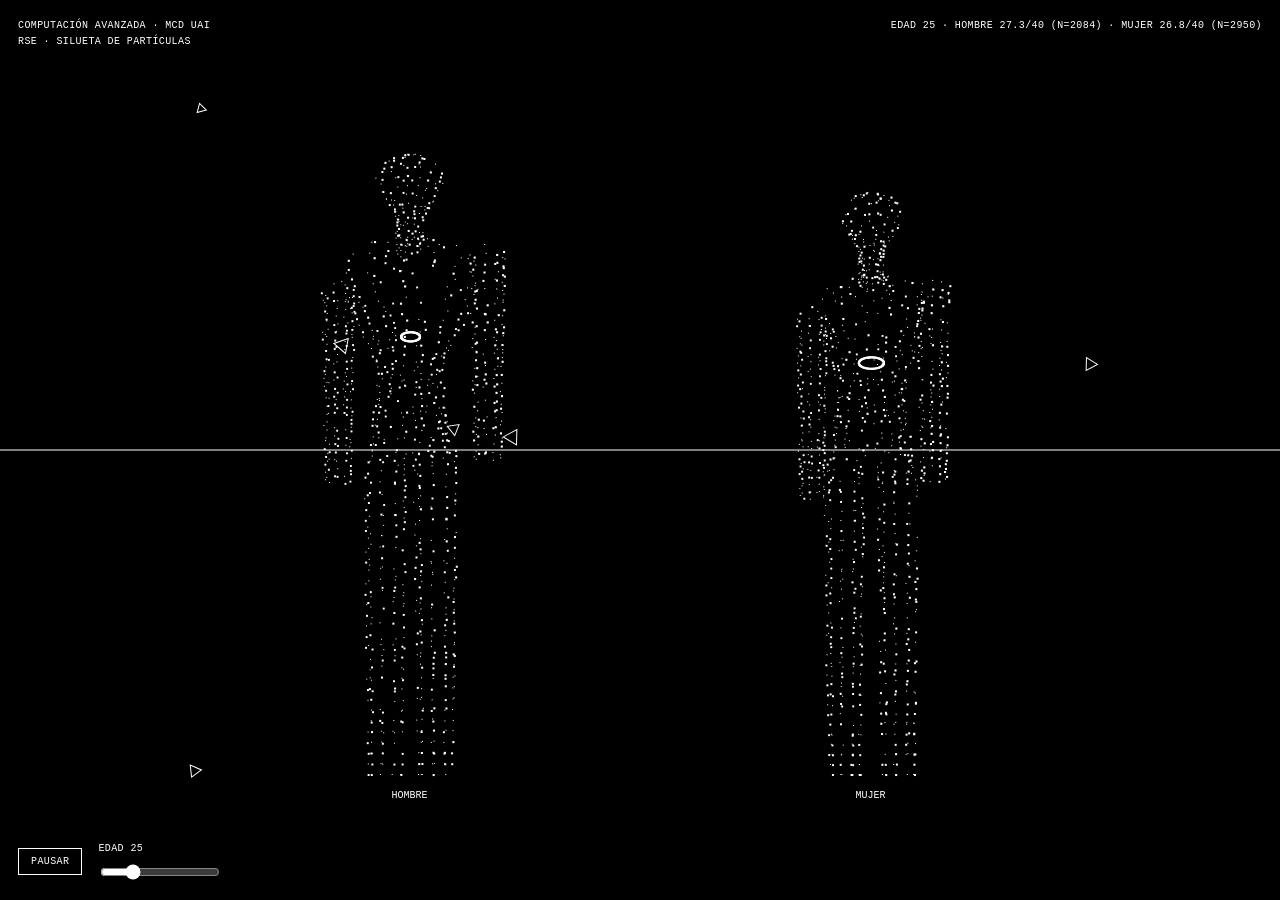
<file: exercise-02/index.html>
<!doctype html>
<html lang="es">
<head>
  <meta charset="UTF-8" />
  <meta name="viewport" content="width=device-width, initial-scale=1.0" />
  <title>Silueta de partículas · Rosenberg Self-Esteem Scale</title>
  <link rel="stylesheet" href="./styles.css" />
</head>
<body>
  <canvas id="lienzo"></canvas>

  <p class="hud hud-superior-izq">COMPUTACIÓN AVANZADA · MCD UAI<br />RSE · SILUETA DE PARTÍCULAS</p>

  <p id="indicador" class="hud hud-superior-der">—</p>

  <div class="hud hud-inferior-izq controles">
    <button id="reproducir">Pausar</button>

    <label class="control-slider">
      <span>EDAD <output id="valor-edad">25</output></span>
      <input id="control-edad" type="range" min="5" max="90" value="25" />
    </label>
  </div>

  <script type="module" src="./main.js"></script>
</body>
</html>
</file>
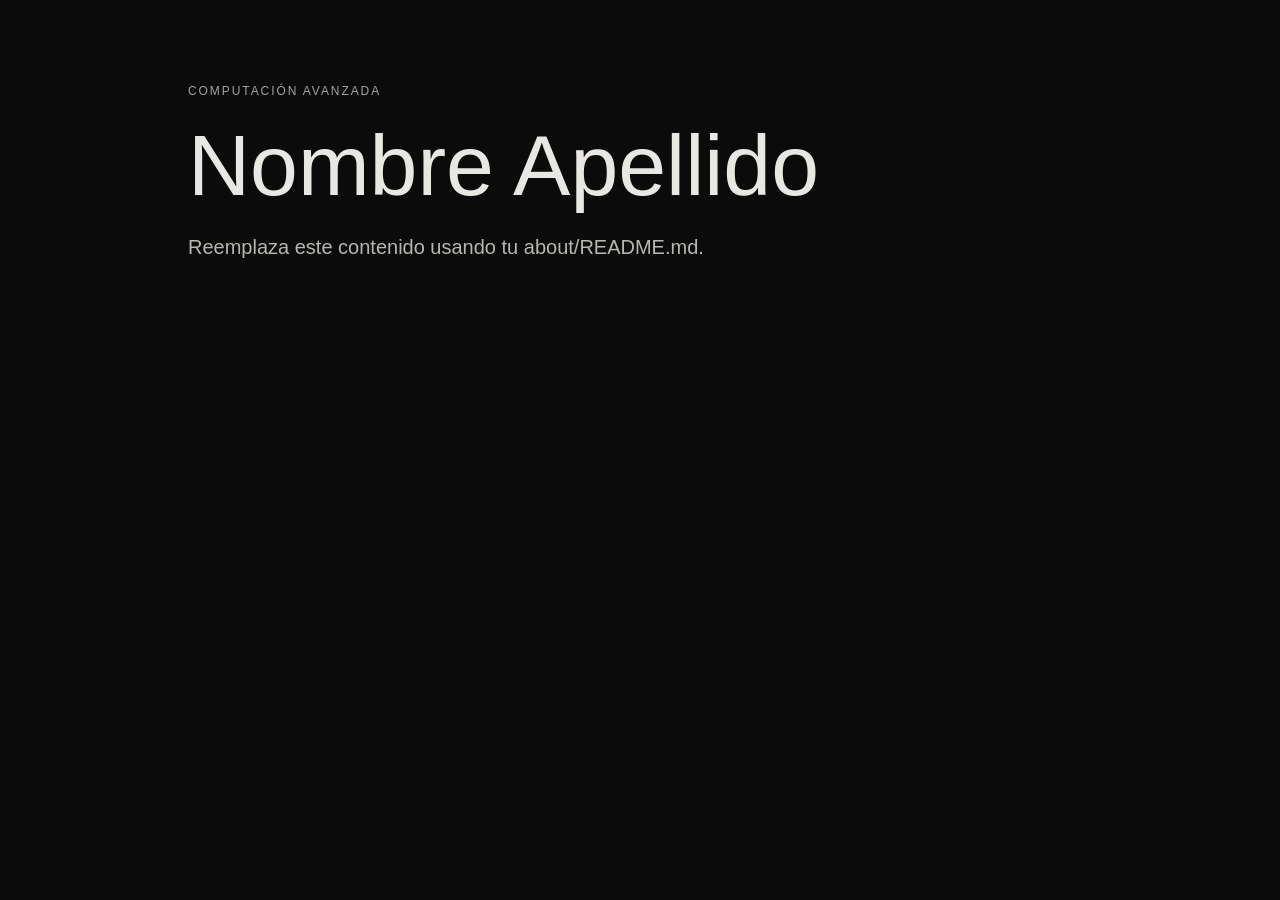
<file: templates/site-basic/index.html>
<!doctype html>
<html lang="es">
<head>
  <meta charset="utf-8">
  <meta name="viewport" content="width=device-width, initial-scale=1">
  <title>Computación Avanzada - About</title>
  <link rel="stylesheet" href="styles.css">
</head>
<body>
  <main class="page">
    <p class="eyebrow">COMPUTACIÓN AVANZADA</p>
    <h1>Nombre Apellido</h1>
    <p class="lead">Reemplaza este contenido usando tu about/README.md.</p>
  </main>
</body>
</html>
</file>
<file: exercise-02/styles.css>
:root {
  color-scheme: dark;
}
*{box-sizing:border-box}
html,body{margin:0;height:100%;background:#000;overflow:hidden;font-family:"SF Mono","Courier New",monospace}
#lienzo{display:block;width:100vw;height:100vh}

.hud{
  position:fixed;
  margin:0;
  color:#fff;
  font-size:10px;
  letter-spacing:.04em;
  line-height:1.6;
  text-transform:uppercase;
  pointer-events:none;
}
.hud-superior-izq{top:18px;left:18px}
.hud-superior-der{top:18px;right:18px;text-align:right;max-width:60vw}
.hud-inferior-izq{bottom:18px;left:18px;pointer-events:auto}

.controles{display:flex;align-items:center;gap:16px;flex-wrap:wrap}

button{
  background:transparent;
  border:1px solid #fff;
  color:#fff;
  font-family:inherit;
  font-size:10px;
  letter-spacing:.04em;
  text-transform:uppercase;
  padding:7px 12px;
  cursor:pointer;
}
button:hover{background:rgba(255,255,255,.12)}

.control-slider{display:flex;flex-direction:column;gap:5px;color:#fff;font-size:10px}
.control-slider output{font-variant-numeric:tabular-nums}
input[type=range]{
  width:120px;
  accent-color:#fff;
  background:transparent;
}

@media(max-width:640px){
  .hud-superior-der{max-width:80vw}
  .controles{gap:10px}
  input[type=range]{width:90px}
}
</file>
<file: templates/site-basic/styles.css>
*{box-sizing:border-box}body{margin:0;background:#0b0b0c;color:#e8e7e3;font-family:Arial,Helvetica,sans-serif}.page{max-width:960px;margin:0 auto;padding:72px 28px}.eyebrow{font-size:12px;letter-spacing:.16em;color:#a4a39e}.lead{font-size:20px;line-height:1.5;color:#b8b6b0}h1{font-size:clamp(42px,8vw,86px);font-weight:500;line-height:1;margin:24px 0}a{color:#f0d36e}
</file>
